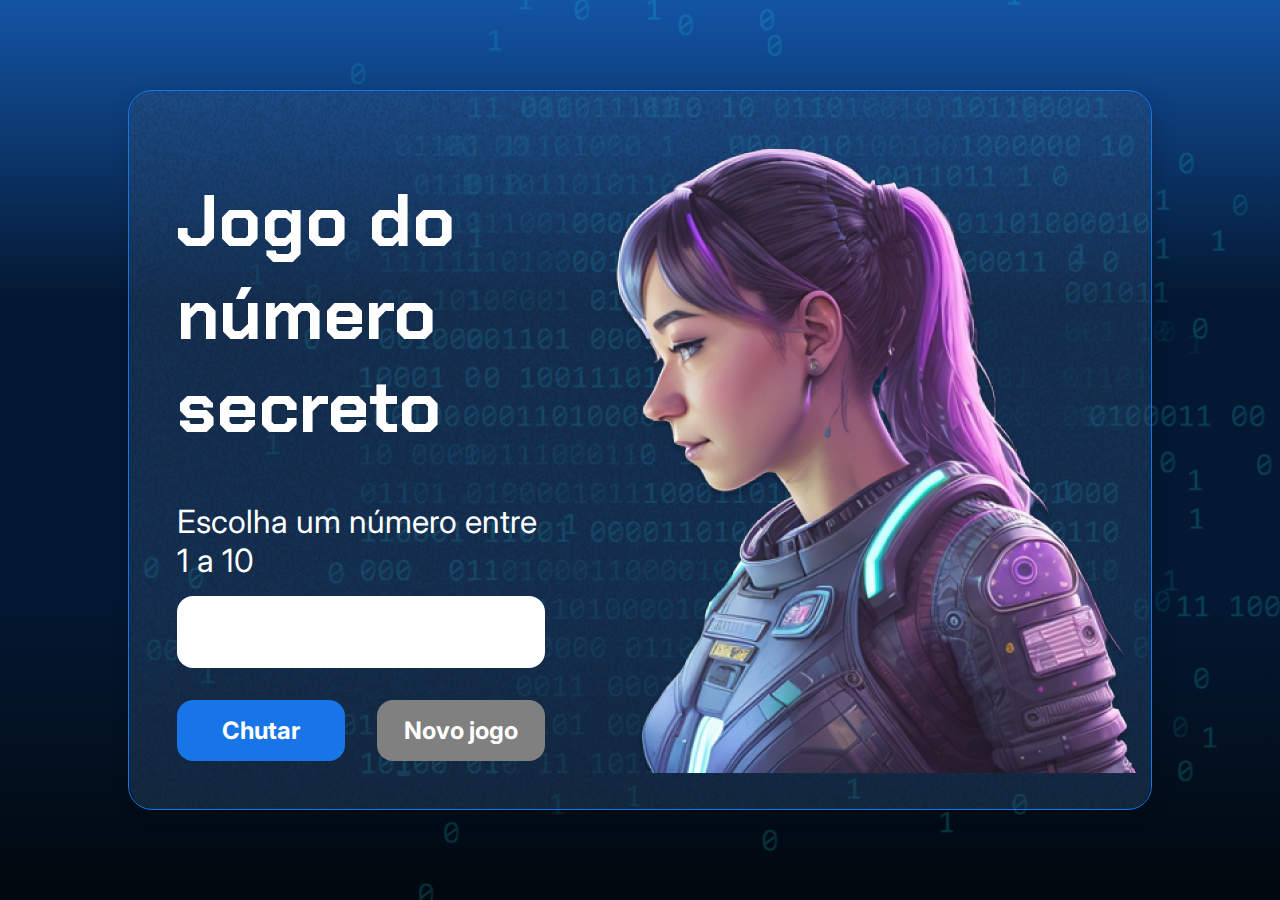
<file: 3386-git-github-projeto_inicial/index.html>
<!DOCTYPE html>
<html lang="pt-br">

<head>
    <meta charset="UTF-8">
    <meta name="viewport" content="width=device-width, initial-scale=1.0">
    <script src="https://code.responsivevoice.org/responsivevoice.js"></script>
    <link rel="preconnect" href="https://fonts.googleapis.com">
    <link rel="preconnect" href="https://fonts.gstatic.com" crossorigin>
    <link href="https://fonts.googleapis.com/css2?family=Chakra+Petch:wght@700&family=Inter:wght@400;700&display=swap"
        rel="stylesheet">
    <link rel="stylesheet" href="style.css">
    <title>JS Game</title>
</head>

<body>

    <div class="container">
        <div class="container__conteudo">
            <div class="container__informacoes">
                <div class="container__texto">
                    <h1>Adivinhe o <span class="container__texto-azul">numero secreto</span></h1>
                    <p class="texto__paragrafo">Escolha um número entre 1 a 10</p>
                </div>
                <input type="number" min="1" max="10" class="container__input">
                <div class="chute container__botoes">
                    <button onclick="verificarChute()" class="container__botao">Chutar</button>
                    <button onclick="reiniciarJogo()" id="reiniciar" class="container__botao" disabled>Novo jogo</button>
                </div>
            </div>
            <img src="./img/ia.png" alt="Uma pessoa olhando para a esquerda" class="container__imagem-pessoa" />
        </div>
    </div>




    <script src="app.js" defer></script>
</body>

</html>
</file>
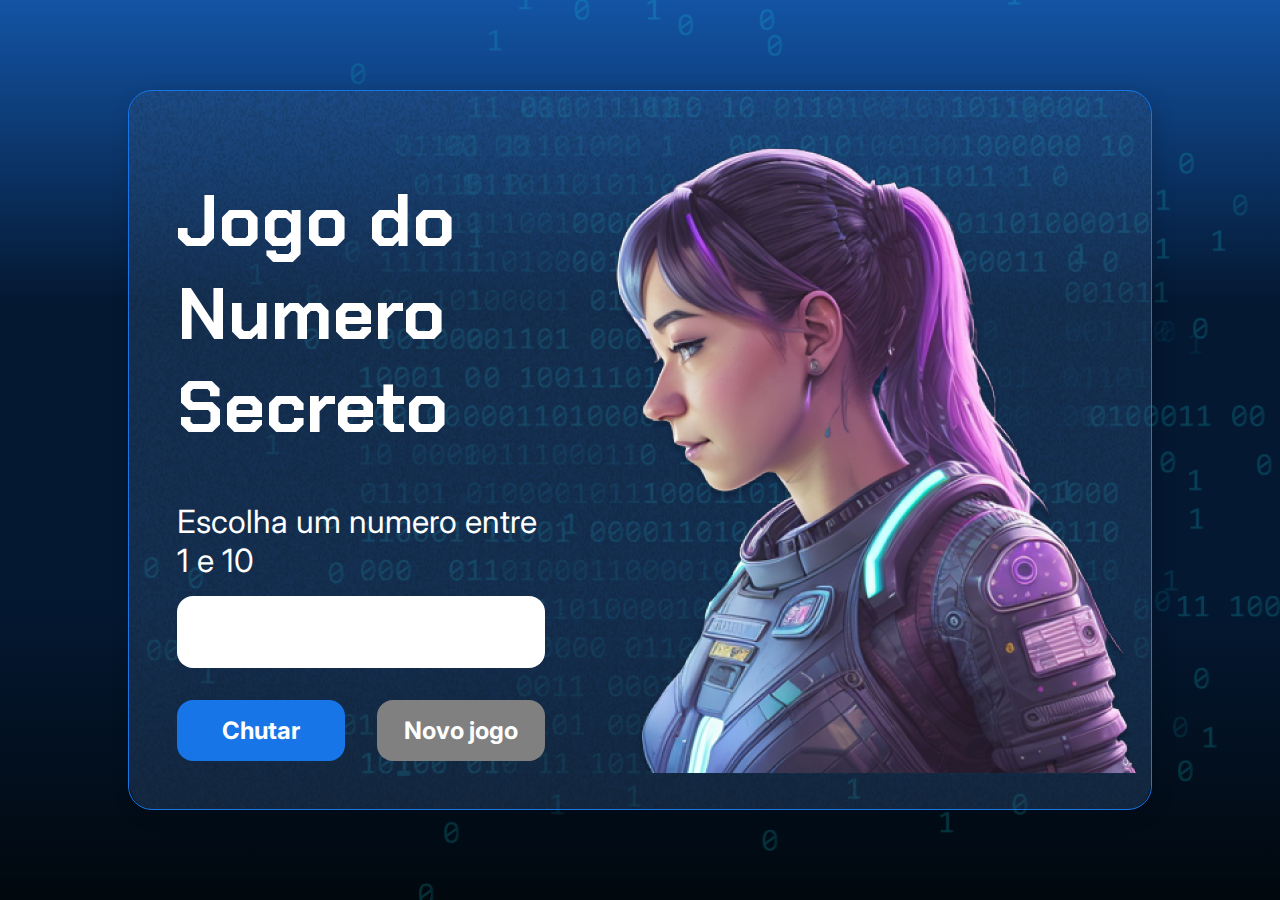
<file: js-curso-2-aula_-/index.html>
<!DOCTYPE html>
<html lang="pt-br">

<head>
    <meta charset="UTF-8">
    <meta name="viewport" content="width=device-width, initial-scale=1.0">
    <script src="https://code.responsivevoice.org/responsivevoice.js"></script>
    <link rel="preconnect" href="https://fonts.googleapis.com">
    <link rel="preconnect" href="https://fonts.gstatic.com" crossorigin>
    <link href="https://fonts.googleapis.com/css2?family=Chakra+Petch:wght@700&family=Inter:wght@400;700&display=swap"
        rel="stylesheet">
    <link rel="stylesheet" href="style.css">
    <title>JS Game</title>
</head>

<body>

    <div class="container">
        <div class="container__conteudo">
            <div class="container__informacoes">
                <div class="container__texto">
                    <h1></h1>
                    <p class="texto__paragrafo"></p>
                </div>
                <input type="number" min="1" max="10" class="container__input">
                <div class="chute container__botoes">
                    <button onclick="verificarChute()" class="container__botao">Chutar</button>
                    <button onclick="" id="reiniciar" class="container__botao" disabled>Novo jogo</button>
                </div>
            </div>
            <img src="./img/ia.png" alt="Uma pessoa olhando para a esquerda" class="container__imagem-pessoa" />
        </div>
    </div>




    <script src="app.js" defer></script>
</body>

</html>
</file>
<file: 3386-git-github-projeto_inicial/style.css>
* {
    box-sizing: border-box;
    margin: 0;
    padding: 0;
    color: white;
}

body {
    background: linear-gradient(#1354A5 0%, #041832 33.33%, #041832 66.67%, #01080E 100%);
    height: 100vh;
    display: flex;
    align-items: center;
    justify-content: center;
}


body::before {
    background-image: url("img/code.png");
    background-repeat: no-repeat;
    background-position: right;
    content: "";
    display: block;
    position: absolute;
    width: 100%;
    height: 100%;
    opacity: 0.4;
}

.container {
    width: 80%;
    height: 80%;
    display: flex;
    align-items: center;
    justify-content: space-between;
    border-radius: 24px;
    border: 1px solid #1875E8;
    box-shadow: 4px 4px 20px 0px rgba(1, 8, 14, 0.15);
    background-image: url("img/Ruido.png");
    background-size: 100% 100%;
    position: relative;
}


.container__conteudo {
    display: flex;
    align-items: center;
    position: absolute;
    bottom: 0;
}

.container__informacoes {
    flex: 1;
    padding: 3rem;
}

.container__botao {
    border-radius: 16px;
    background: #1875E8;
    padding: 16px 24px;
    width: 100%;
    font-size: 24px;
    font-weight: 700;
    border: none;
    margin-top: 2rem;
}

.container__texto {
    margin: 16px 0 16px 0;
}

.container__texto-azul {
    color: #1875E8;
}

.container__input {
    width: 100%;
    height: 72px;
    border-radius: 16px;
    background-color: #FFF;
    border: none;
    color: #1875E8;
    padding: 2rem;
    font-size: 24px;
    font-weight: 700;
    font-family: 'Inter', sans-serif;
}

.container__botoes {
    display: flex;
    gap: 2em;
}

h1 {
    font-family: 'Chakra Petch', sans-serif;
    font-size: 72px;
    padding-bottom: 3rem;
}

p,
button {
    font-family: 'Inter', sans-serif;
}

.texto__paragrafo {
    font-size: 32px;
    font-weight: 400;
}

button:disabled {
    background-color: gray;
}

@media screen and (max-width: 1250px) {

    h1 {
        font-size: 50px;
    }

    .container__botao {
        font-size: 16px;
    }


    .texto__paragrafo {
        font-size: 24px;
    }

    .container__imagem-pessoa {
        display: none;
    }

    .container__conteudo {
        display: block;
        position: inherit;
    }

    .container__informacoes {
        padding: 1rem
    }
}
</file>
<file: js-curso-2-aula_-/style.css>
* {
    box-sizing: border-box;
    margin: 0;
    padding: 0;
    color: white;
}

body {
    background: linear-gradient(#1354A5 0%, #041832 33.33%, #041832 66.67%, #01080E 100%);
    height: 100vh;
    display: flex;
    align-items: center;
    justify-content: center;
}


body::before {
    background-image: url("img/code.png");
    background-repeat: no-repeat;
    background-position: right;
    content: "";
    display: block;
    position: absolute;
    width: 100%;
    height: 100%;
    opacity: 0.4;
}

.container {
    width: 80%;
    height: 80%;
    display: flex;
    align-items: center;
    justify-content: space-between;
    border-radius: 24px;
    border: 1px solid #1875E8;
    box-shadow: 4px 4px 20px 0px rgba(1, 8, 14, 0.15);
    background-image: url("img/Ruido.png");
    background-size: 100% 100%;
    position: relative;
}


.container__conteudo {
    display: flex;
    align-items: center;
    position: absolute;
    bottom: 0;
}

.container__informacoes {
    flex: 1;
    padding: 3rem;
}

.container__botao {
    border-radius: 16px;
    background: #1875E8;
    padding: 16px 24px;
    width: 100%;
    font-size: 24px;
    font-weight: 700;
    border: none;
    margin-top: 2rem;
}

.container__texto {
    margin: 16px 0 16px 0;
}

.container__texto-azul {
    color: #1875E8;
}

.container__input {
    width: 100%;
    height: 72px;
    border-radius: 16px;
    background-color: #FFF;
    border: none;
    color: #1875E8;
    padding: 2rem;
    font-size: 24px;
    font-weight: 700;
    font-family: 'Inter', sans-serif;
}

.container__botoes {
    display: flex;
    gap: 2em;
}

h1 {
    font-family: 'Chakra Petch', sans-serif;
    font-size: 72px;
    padding-bottom: 3rem;
}

p,
button {
    font-family: 'Inter', sans-serif;
}

.texto__paragrafo {
    font-size: 32px;
    font-weight: 400;
}

button:disabled {
    background-color: gray;
}

@media screen and (max-width: 1250px) {

    h1 {
        font-size: 50px;
    }

    .container__botao {
        font-size: 16px;
    }


    .texto__paragrafo {
        font-size: 24px;
    }

    .container__imagem-pessoa {
        display: none;
    }

    .container__conteudo {
        display: block;
        position: inherit;
    }

    .container__informacoes {
        padding: 1rem
    }
}
</file>
